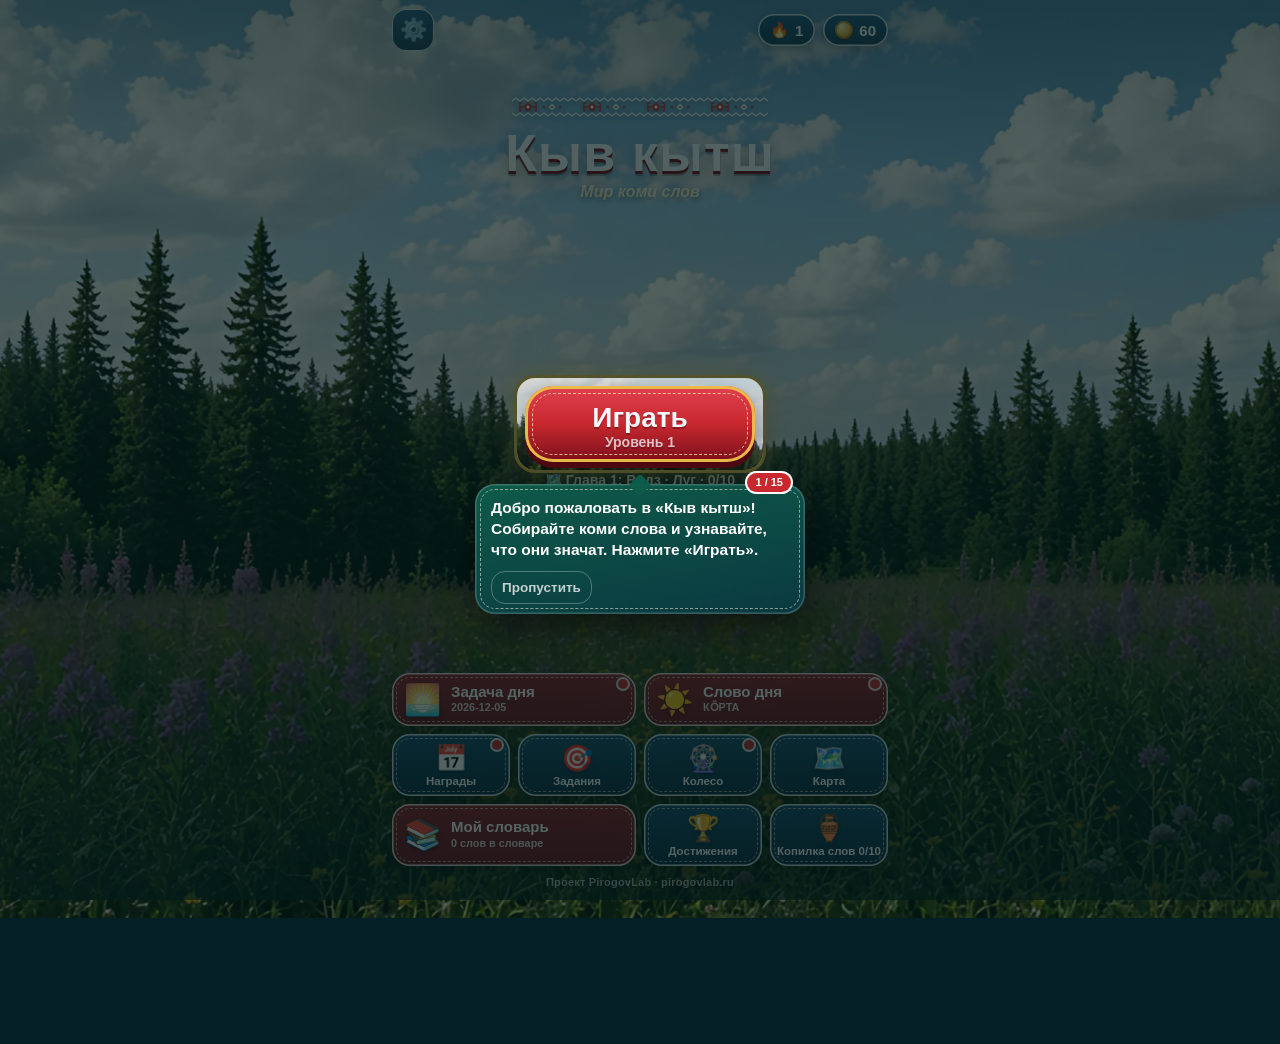
<file: index.html>
<!DOCTYPE html>
<html lang="ru">
<head>
<meta charset="utf-8">
<meta name="author" content="Михаил Пирогов, PirogovLab">
<meta name="viewport" content="width=device-width,initial-scale=1,maximum-scale=1,user-scalable=no,viewport-fit=cover">
<meta name="theme-color" content="#0a2c48">
<meta name="description" content="Кыв кытш — словесная головоломка на коми языке">
<title>Кыв кытш — коми слова</title>
<link rel="icon" href="img/icon.png">
<link rel="stylesheet" href="css/style.css?v=20261019d">
</head>
<body>
<div id="bg"></div><div id="bgShade"></div>
<div id="app">
  <!-- HOME -->
  <section id="scrHome" class="screen">
    <div class="topbar">
      <button class="iconbtn" id="hSettings" aria-label="settings">⚙️</button>
      <button class="iconbtn" id="hMusic" aria-label="music">🎵</button>
      <div class="pill streak" id="hStreak">🔥 <b>0</b></div>
      <div class="pill coins" id="hCoins"><i class="coin"></i><b>0</b></div>
    </div>
    <div class="logo">
      <div class="logo-orn"></div>
      <h1 id="tTitle">Кыв кытш</h1>
      <div class="logo-sub" id="tSub">Мир коми слов</div>
    </div>
    <div class="homeMain">
      <button class="playbtn" id="hPlay"><span id="hPlayTxt">Играть</span><small id="hPlayLvl">Уровень 1</small></button>
      <div class="chapterline" id="hChapter"></div>
    </div>
    <div class="tiles" id="hTiles"></div>
    <a class="brand" id="hBrand" href="https://pirogovlab.ru" target="_blank" rel="noopener">Проект PirogovLab · pirogovlab.ru</a>
  </section>
  <!-- MAP -->
  <section id="scrMap" class="screen">
    <div class="topbar">
      <button class="iconbtn" id="mBack">‹</button>
      <div class="ttl" id="mTitle">Карта</div>
      <div class="pill coins"><i class="coin"></i><b class="coinsVal">0</b></div>
    </div>
    <div class="maplist" id="mList"></div>
  </section>
  <!-- GAME -->
  <section id="scrGame" class="screen">
    <div class="topbar">
      <button class="iconbtn" id="gBack">‹</button>
      <div class="ttl"><span id="gTitle">Уровень 1</span><small id="gSub"></small></div>
      <div class="pill coins" id="gCoins"><i class="coin"></i><b class="coinsVal">0</b></div>
    </div>
    <div class="prog"><i id="gProg"></i></div>
    <div id="gridWrap"><div id="grid"></div></div>
    <div id="preview"><span id="word"></span></div>
    <div id="bottom">
      <div class="side l">
        <button class="gbtn" id="bShuffle" aria-label="shuffle">⟳</button>
        <button class="gbtn" id="bJar" aria-label="bonus">🏺<span class="badge" id="jarBadge">0</span><svg class="ring" viewBox="0 0 36 36"><circle cx="18" cy="18" r="16" id="jarRing"/></svg></button>
      </div>
      <div id="wheel"><div class="wheelOrn" aria-hidden="true"><div class="ornB"><svg class="ornP" viewBox="-10 -10 20 20" focusable="false"><g fill="currentColor"><path d="M0 -8 L8 0 L0 8 L-8 0 Z M0 -5 L-5 0 L0 5 L5 0 Z" fill-rule="evenodd"/><path d="M0 -2.4 L2.4 0 L0 2.4 L-2.4 0 Z"/><path d="M-8 0 h-1.6 v-3 h1 M8 0 h1.6 v-3 h-1 M-8 0 h-1.6 v3 h1 M8 0 h1.6 v3 h-1 M0 -8 v-1.6 h-3 v1 M0 -8 v-1.6 h3 v1 M0 8 v1.6 h-3 v-1 M0 8 v1.6 h3 v-1" stroke="currentColor" stroke-width=".7" fill="none"/></g></svg></div></div><svg id="lines"></svg></div>
      <div class="side r">
        <button class="gbtn" id="bHint" aria-label="hint">💡<small><i class="coin"></i><span id="hintCost">25</span></small><span class="badge free" id="freeBadge" hidden>0</span></button>
        <button class="gbtn" id="bWord" aria-label="word">🎯<small><i class="coin"></i>60</small></button>
        <button class="gbtn ad" id="bAd" aria-label="Подсказка за рекламу" title="Подсказка за рекламу" hidden>🎬<small>+💡</small></button>
      </div>
    </div>
  </section>
</div>
<div id="modal" class="modal" hidden><div class="sheet" id="sheet"></div></div>
<div id="cardModal" class="modal" hidden><div class="sheet wcard" id="cardSheet"></div></div>
<div id="toast"></div>
<div id="combo"></div>
<div id="fly"></div>
<canvas id="fx"></canvas>
<script>window.BUILD_V='20261019d';</script>
<script src="js/platform.js?v=20261019d"></script>
<script src="js/ads-config.js?v=20261019d"></script>
<script src="js/adapters/web.js?v=20261019d"></script>
<script src="js/sound.js?v=20261019d"></script>
<script src="js/tracks.js?v=20261019d"></script>
<script src="js/music.js?v=20261019d"></script>
<script src="js/i18n.js?v=20261019d"></script>
<script src="js/art.js?v=20261019d"></script>
<script src="js/bgimages.js?v=20261019d"></script>
<script src="data/levels.js?v=20261019d"></script>
<script src="js/app.js?v=20261019d"></script>
</body>
</html>
</file>
<file: css/style.css>
:root{--red:#c8282e;--red2:#821418;--gold:#f2c14e;--gold2:#d9921c;--ink:#10302a;--paper:#fffaf0;--glass:rgba(8,38,34,.55);--glass2:rgba(255,255,255,.12);--line:rgba(255,255,255,.18);--txt:#fff;--ok:#43c46b}
*{box-sizing:border-box;-webkit-tap-highlight-color:transparent;user-select:none;-webkit-user-select:none}
html,body{margin:0;height:100%;overflow:hidden;font-family:"Nunito","Segoe UI",Roboto,"Noto Sans",Arial,sans-serif;color:var(--txt);background:#0f2e2a;touch-action:none}
button{font-family:inherit;color:inherit;cursor:pointer;border:none;background:none}
#bg{position:fixed;inset:0;background-size:cover;background-position:center;transition:opacity .6s;transform:scale(1.04)}
body.photoBg #bgShade{background:linear-gradient(180deg,rgba(4,28,26,.22) 0,rgba(4,28,26,0) 20%,rgba(4,28,26,.05) 50%,rgba(4,28,26,.45) 66%,rgba(4,28,26,.72) 100%)}
#bgShade{position:fixed;inset:0;pointer-events:none;background:linear-gradient(180deg,rgba(4,28,26,.14) 0,rgba(4,28,26,0) 22%,rgba(4,28,26,0) 40%,rgba(4,28,26,.30) 64%,rgba(4,28,26,.58) 100%)}
#app{position:relative;height:100%;max-width:520px;margin:0 auto}
.screen{position:absolute;inset:0;display:flex;flex-direction:column;padding:calc(env(safe-area-inset-top) + 8px) 12px calc(env(safe-area-inset-bottom) + 10px);opacity:0;pointer-events:none;transform:translateY(12px);transition:opacity .35s,transform .35s}
.screen.on{opacity:1;pointer-events:auto;transform:none}
.topbar{display:flex;align-items:center;gap:8px;min-height:44px}
.topbar .ttl{flex:1;text-align:center;font-weight:800;font-size:17px;text-shadow:0 2px 6px rgba(0,0,0,.4);line-height:1.1}
.topbar .ttl small{display:block;font-weight:600;font-size:12px;opacity:.85}
.iconbtn{width:42px;height:42px;border-radius:14px;background:var(--glass);backdrop-filter:blur(8px);-webkit-backdrop-filter:blur(8px);font-size:22px;display:flex;align-items:center;justify-content:center;box-shadow:inset 0 0 0 1px var(--line)}
.pill{background:var(--glass);backdrop-filter:blur(8px);-webkit-backdrop-filter:blur(8px);border-radius:22px;padding:7px 12px;font-weight:800;display:flex;align-items:center;gap:6px;box-shadow:inset 0 0 0 1px var(--line);font-size:15px}
.pill.coins{margin-left:auto}
#scrHome .pill.streak{margin-left:auto}
#scrHome .pill.coins{margin-left:0}
.coin{display:inline-block;width:18px;height:18px;border-radius:50%;background:radial-gradient(circle at 35% 30%,#fff7c4,var(--gold) 45%,var(--gold2) 80%);box-shadow:inset 0 0 0 2px rgba(150,90,0,.55),0 1px 2px rgba(0,0,0,.3);flex:none}
.coin.lg{width:28px;height:28px}
/* HOME */
.logo{text-align:center;margin-top:5vh;position:relative}
.logo h1{margin:0;font-size:52px;font-weight:900;letter-spacing:1px;color:#fff;text-shadow:0 3px 0 var(--red2),0 6px 18px rgba(0,0,0,.45);animation:float 4s ease-in-out infinite}
.logo-sub{font-weight:700;opacity:.95;text-shadow:0 2px 6px rgba(0,0,0,.5)}
.logo-orn{height:18px;margin:0 auto 6px;width:220px;background-repeat:repeat-x;background-size:18px 18px;opacity:.95;filter:drop-shadow(0 2px 2px rgba(0,0,0,.3))}
@keyframes float{50%{transform:translateY(-6px)}}
.homeMain{flex:1;display:flex;flex-direction:column;align-items:center;justify-content:center;gap:10px}
.playbtn{min-width:230px;padding:16px 28px 12px;border-radius:28px;background:linear-gradient(180deg,#ffe07a,var(--gold) 45%,var(--gold2));color:#3b2300;font-weight:900;font-size:28px;box-shadow:0 6px 0 #b86d0c,0 12px 28px rgba(0,0,0,.35);display:flex;flex-direction:column;align-items:center;transition:transform .1s;animation:pulse 2.4s ease-in-out infinite}
.playbtn small{font-size:14px;font-weight:800;opacity:.75}
.playbtn:active{transform:translateY(4px);box-shadow:0 2px 0 #b86d0c}
@keyframes pulse{50%{box-shadow:0 6px 0 #b86d0c,0 12px 40px rgba(248,201,79,.55)}}
.chapterline{font-weight:700;text-shadow:0 2px 6px rgba(0,0,0,.5);font-size:14px;opacity:.95;cursor:pointer}
.tiles{display:grid;grid-template-columns:repeat(4,1fr);gap:8px;padding-bottom:4px}
.tile{position:relative;background:var(--glass);backdrop-filter:blur(10px);-webkit-backdrop-filter:blur(10px);border-radius:18px;padding:10px 4px 8px;display:flex;flex-direction:column;align-items:center;gap:3px;box-shadow:inset 0 0 0 1px var(--line);font-size:11.5px;font-weight:700;line-height:1.1;text-align:center;transition:transform .12s}
.tile:active{transform:scale(.95)}
.tile .ic{font-size:26px;filter:drop-shadow(0 2px 3px rgba(0,0,0,.35))}
.tile.wide{grid-column:span 2;flex-direction:row;justify-content:flex-start;gap:10px;padding:10px 12px;text-align:left;font-size:13px}
.tile.wide .ic{font-size:30px}
.tile.wide b{display:block;font-size:15px}
.tile.wide small{opacity:.8;font-weight:600}
.dot{position:absolute;top:6px;right:8px;width:10px;height:10px;border-radius:50%;background:var(--red);box-shadow:0 0 0 2px rgba(255,255,255,.8);animation:blink 1.6s infinite}
@keyframes blink{50%{transform:scale(1.3)}}
/* MAP */
.maplist{flex:1;overflow-y:auto;padding:8px 2px 20px;display:flex;flex-direction:column;gap:12px;-webkit-overflow-scrolling:touch;touch-action:pan-y}
.chap{position:relative;height:118px;border-radius:22px;overflow:hidden;background-size:cover;background-position:center 60%;box-shadow:0 8px 20px rgba(0,0,0,.3),inset 0 0 0 2px rgba(255,255,255,.25);flex:none;text-align:left}
.chap .in{position:absolute;inset:0;padding:12px 14px;background:linear-gradient(90deg,rgba(4,28,26,.7),rgba(4,28,26,.05));display:flex;flex-direction:column;justify-content:flex-end}
.chap b{font-size:22px;font-weight:900;text-shadow:0 2px 6px rgba(0,0,0,.5)}
.chap small{font-weight:700;opacity:.9}
.chap .bar{height:6px;border-radius:3px;background:rgba(255,255,255,.25);margin-top:6px;overflow:hidden;width:60%}
.chap .bar i{display:block;height:100%;background:linear-gradient(90deg,var(--gold),#ff8a5c)}
.chap.locked{filter:grayscale(.85) brightness(.7)}
.chap.locked:after{content:"🔒";position:absolute;right:58px;bottom:14px;font-size:24px}
.chap .num{position:absolute;right:14px;bottom:12px;font-weight:900;font-size:34px;opacity:.35}
.chap.cur{box-shadow:0 0 0 3px var(--gold),0 8px 24px rgba(248,201,79,.4)}
.lvlgrid{display:grid;grid-template-columns:repeat(4,1fr);gap:10px;margin:12px 0}
.lvl{aspect-ratio:1;border-radius:50%;background:rgba(255,255,255,.14);display:flex;align-items:center;justify-content:center;font-weight:900;font-size:18px;box-shadow:inset 0 0 0 2px rgba(255,255,255,.25)}
.lvl.done{background:linear-gradient(180deg,#7be495,#2fa356);box-shadow:0 3px 0 #1d7a3c}
.lvl.cur{background:linear-gradient(180deg,#ffe07a,var(--gold2));color:#3b2300;box-shadow:0 3px 0 #b86d0c;animation:blink 1.6s infinite}
.lvl.lock{opacity:.45}
/* GAME */
.prog{height:6px;background:rgba(255,255,255,.2);border-radius:3px;margin:6px 4px 0;overflow:hidden}
.prog i{display:block;height:100%;width:0;background:linear-gradient(90deg,var(--gold),#ff7a59);transition:width .45s cubic-bezier(.2,.9,.3,1.2)}
#gridWrap{flex:1 1 auto;display:flex;align-items:center;justify-content:center;min-height:0;padding:10px 0}
#grid{display:grid;gap:4px;filter:drop-shadow(0 6px 12px rgba(0,0,0,.25))}
.cell{border-radius:22%;display:flex;align-items:center;justify-content:center;font-weight:900;text-transform:uppercase;color:var(--ink);position:relative}
.cell.on{background:rgba(6,34,30,.22);box-shadow:inset 0 0 0 1.5px rgba(255,255,255,.6),0 2px 6px rgba(0,0,0,.12);backdrop-filter:blur(5px);-webkit-backdrop-filter:blur(5px)}
.cell.found{background:linear-gradient(180deg,#fffdf6,#ffeec9);box-shadow:0 3px 0 #d9b77a;animation:pop .4s cubic-bezier(.2,.9,.3,1.4)}
.cell.hint{background:linear-gradient(180deg,#fff3c4,#ffd97a);box-shadow:0 3px 0 #c99a3a}
.cell.flash{animation:flash .6s}
@keyframes pop{0%{transform:scale(.3)}100%{transform:scale(1)}}
@keyframes flash{40%{transform:scale(1.15);filter:brightness(1.2) drop-shadow(0 0 8px #ffe066)}}
#preview{height:48px;display:flex;align-items:center;justify-content:center}
#preview span{background:var(--paper);color:var(--ink);font-weight:900;font-size:26px;padding:4px 16px;border-radius:14px;text-transform:uppercase;letter-spacing:3px;box-shadow:0 4px 0 #d9b77a,0 6px 14px rgba(0,0,0,.25);transition:background .2s}
#preview span:empty{display:none}
#preview .bad{animation:shake .35s;background:#ffc2c2}
#preview .dup{background:#cfe3ff}
#preview .good{background:#c9f5d4}
@keyframes shake{25%{transform:translateX(-9px)}75%{transform:translateX(9px)}}
#bottom{position:relative;display:flex;align-items:center;justify-content:center;padding-bottom:8px}
#wheel{position:relative;border-radius:50%;background:radial-gradient(circle at 50% 35%,rgba(255,255,255,.97) 0,rgba(255,251,242,.94) 55%,rgba(246,236,218,.92) 100%);-webkit-backdrop-filter:blur(6px);backdrop-filter:blur(6px);box-shadow:0 10px 30px rgba(0,0,0,.35),inset 0 0 0 3px rgba(28,154,108,.85),inset 0 2px 14px rgba(255,255,255,.9),inset 0 -6px 18px rgba(150,110,60,.12)}
.wheelOrn{position:absolute;inset:12%;pointer-events:none;color:#0f7a55;opacity:.24;animation:ornSpin 80s linear infinite;will-change:transform}
.wheelOrn .ornB{width:100%;height:100%;animation:ornBreath 9s ease-in-out infinite}
#wheel .wheelOrn svg{position:static;display:block;width:100%;height:100%;overflow:visible;opacity:.5}
.wheelOrn .ornP.pulse{animation:ornPulse 1.1s ease-out}
@keyframes ornSpin{to{transform:rotate(360deg)}}
@keyframes ornBreath{0%,100%{transform:scale(.96);opacity:.8}50%{transform:scale(1.02);opacity:1}}
@keyframes ornPulse{0%{transform:scale(1);opacity:.5}30%{transform:scale(1.05);opacity:1}100%{transform:scale(1);opacity:.5}}
body.hiddenTab .wheelOrn,body.hiddenTab .wheelOrn .ornB{animation-play-state:paused}
@media (prefers-reduced-motion:reduce){.wheelOrn,.wheelOrn .ornB,.wheelOrn .ornP.pulse{animation:none}}
#wheel svg{position:absolute;inset:0;pointer-events:none;overflow:visible}
.let{position:absolute;width:24%;height:24%;margin:-12% 0 0 -12%;border-radius:50%;display:flex;align-items:center;justify-content:center;font-weight:900;color:var(--ink);text-transform:uppercase;transition:transform .15s,background .15s,color .15s}
.let.sel{background:radial-gradient(circle at 40% 35%,#ff6b74,var(--red) 60%,var(--red2));color:#fff;transform:scale(1.12);box-shadow:0 4px 10px rgba(158,31,43,.45)}
.let.in{animation:letin .45s cubic-bezier(.2,.9,.3,1.4) both}
@keyframes letin{from{transform:scale(0) rotate(-90deg);opacity:0}}
.side{position:absolute;bottom:14px;display:flex;flex-direction:column;gap:12px}
.side.l{left:0}.side.r{right:0}
.gbtn{position:relative;width:54px;height:54px;border-radius:18px;background:var(--glass);backdrop-filter:blur(8px);-webkit-backdrop-filter:blur(8px);font-size:24px;display:flex;flex-direction:column;align-items:center;justify-content:center;box-shadow:inset 0 0 0 1px var(--line),0 4px 12px rgba(0,0,0,.25);transition:transform .1s}
.gbtn:active{transform:scale(.9)}
.gbtn small{font-size:10px;display:flex;align-items:center;gap:2px;font-weight:800}
.gbtn small .coin{width:10px;height:10px}
.gbtn.ad{background:linear-gradient(180deg,#7ad0ff,#2f86d6)}
.badge{position:absolute;top:-5px;right:-5px;background:var(--red);font-size:11px;border-radius:10px;padding:1px 6px;font-weight:900;box-shadow:0 0 0 2px #fff}
.badge.free{background:var(--ok)}
.ring{position:absolute;inset:-3px;width:60px;height:60px;transform:rotate(-90deg);pointer-events:none}
.ring circle{fill:none;stroke:var(--gold);stroke-width:2.5;stroke-dasharray:100.5;stroke-dashoffset:100.5;transition:stroke-dashoffset .4s;stroke-linecap:round}
/* overlays */
.modal{position:fixed;inset:0;z-index:20;background:rgba(8,6,28,.6);backdrop-filter:blur(4px);-webkit-backdrop-filter:blur(4px);display:flex;align-items:flex-end;justify-content:center;animation:fade .25s}
.modal[hidden]{display:none}
@keyframes fade{from{opacity:0}}
.sheet{position:relative;width:100%;max-width:520px;max-height:88%;overflow-y:auto;background:linear-gradient(170deg,rgba(14,92,74,.97),rgba(10,58,66,.97));border-radius:26px 26px 0 0;padding:18px 16px calc(env(safe-area-inset-bottom) + 16px);box-shadow:0 -10px 40px rgba(0,0,0,.5);animation:up .35s cubic-bezier(.2,.9,.3,1.1);touch-action:pan-y;-webkit-overflow-scrolling:touch}
.sheet:before{content:"";position:absolute;left:0;right:0;top:0;height:10px;background-repeat:repeat-x;background-size:10px 10px;opacity:.8;border-radius:26px 26px 0 0;background-image:var(--orn)}
.modal.center{align-items:center;padding:14px}
.modal.center .sheet{border-radius:26px;text-align:center}
@keyframes up{from{transform:translateY(60px);opacity:0}}
.sheet h2{margin:6px 0 4px;font-size:24px;font-weight:900;color:var(--gold);text-align:center}
.sheet .sub{text-align:center;opacity:.85;font-size:13.5px;margin-bottom:10px}
.sheet .x{position:absolute;right:10px;top:12px;width:36px;height:36px;border-radius:12px;background:rgba(255,255,255,.12);font-size:20px}
.big{background:linear-gradient(180deg,#ffe07a,var(--gold) 45%,var(--gold2));color:#3b2300;font-weight:900;font-size:18px;padding:12px 26px;border-radius:24px;box-shadow:0 4px 0 #b86d0c;margin:8px 4px;min-width:150px}
.big:disabled{filter:grayscale(1);opacity:.6}
.big.green{background:linear-gradient(180deg,#8ff0a8,#2fa356);color:#05351a;box-shadow:0 4px 0 #1d7a3c}
.ghost{color:#fff;border:1px solid rgba(255,255,255,.4);font-size:14px;padding:8px 16px;border-radius:18px;margin:4px}
.list{list-style:none;padding:0;margin:8px 0;text-align:left}
.list li{padding:9px 6px;border-bottom:1px solid rgba(255,255,255,.1);font-size:14.5px;display:flex;align-items:center;gap:8px;cursor:pointer}
.list li b{text-transform:uppercase;color:#fff3c4;letter-spacing:.5px}
.list li .gl{opacity:.9;flex:1}
.en{opacity:.6;font-style:italic}
/* daily calendar */
.cal{display:grid;grid-template-columns:repeat(4,1fr);gap:8px;margin:10px 0}
.cal .d{border-radius:16px;padding:10px 4px;background:rgba(255,255,255,.1);text-align:center;font-weight:800;font-size:12px;display:flex;flex-direction:column;align-items:center;gap:4px;box-shadow:inset 0 0 0 1px var(--line)}
.cal .d.got{background:linear-gradient(180deg,#7be495,#2fa356)}
.cal .d.today{background:linear-gradient(180deg,#ffe07a,var(--gold2));color:#3b2300;animation:blink 1.6s infinite}
.cal .d.chest{grid-column:span 2}
.cal .d .ic{font-size:24px}
/* quests / achievements */
.q{display:flex;align-items:center;gap:10px;background:rgba(255,255,255,.08);border-radius:16px;padding:10px 12px;margin:8px 0;text-align:left}
.q .ic{font-size:26px}
.q .t{flex:1;font-weight:700;font-size:14px}
.q .pb{height:6px;border-radius:3px;background:rgba(255,255,255,.2);margin-top:5px;overflow:hidden}
.q .pb i{display:block;height:100%;background:linear-gradient(90deg,var(--gold),#ff8a5c)}
.q .r{font-weight:800;font-size:13px;display:flex;align-items:center;gap:3px}
.q button{padding:8px 12px;border-radius:14px;font-weight:900;background:linear-gradient(180deg,#8ff0a8,#2fa356);color:#05351a;font-size:13px}
.q.done{opacity:.55}
.ach{display:grid;grid-template-columns:repeat(3,1fr);gap:8px}
.ach .a{background:rgba(255,255,255,.08);border-radius:16px;padding:10px 4px;text-align:center;font-size:11.5px;font-weight:700}
.ach .a .ic{font-size:30px;display:block;filter:grayscale(1);opacity:.4}
.ach .a.got .ic{filter:none;opacity:1;animation:pop .5s}
.ach .a.got{background:linear-gradient(180deg,rgba(248,201,79,.35),rgba(248,201,79,.1))}
/* spin */
.spinwrap{position:relative;width:284px;height:284px;margin:16px auto 12px}
.spinGlow{position:absolute;inset:-14px;border-radius:50%;background:radial-gradient(circle,rgba(248,201,79,.35),rgba(248,201,79,0) 70%);pointer-events:none}
.spinDisk{position:absolute;inset:0;width:100%;height:100%;will-change:transform;backface-visibility:hidden;filter:drop-shadow(0 10px 18px rgba(0,0,0,.45))}
.spinDisk .bulb{fill:#fff3b0}
.spinDisk .bulb.b1{animation:bulb 1.2s steps(1) infinite}.spinDisk .bulb.b2{animation:bulb 1.2s steps(1) infinite .6s}
body.spinning .spinDisk .bulb.b1,body.spinning .spinDisk .bulb.b2{animation-duration:.3s}
@keyframes bulb{0%{fill:#fff3b0}50%{fill:#b8862a}}
#spinWin.win{animation:winsec 1s ease-in-out 3}
@keyframes winsec{0%,100%{opacity:0}50%{opacity:.45}}
.spinwrap .ptr{position:absolute;left:50%;top:-18px;width:34px;height:44px;margin-left:-17px;transform-origin:50% 30%;filter:drop-shadow(0 3px 3px rgba(0,0,0,.45));z-index:2}
.spinwrap .ptr.tick{animation:tick .14s ease-out}
@keyframes tick{0%{transform:rotate(0)}35%{transform:rotate(-16deg)}100%{transform:rotate(0)}}
.spinPrize{position:absolute;left:50%;top:50%;transform:translate(-50%,-50%);min-width:130px;padding:12px 18px;border-radius:22px;text-align:center;background:rgba(8,48,42,.88);-webkit-backdrop-filter:blur(8px);backdrop-filter:blur(8px);box-shadow:0 0 0 3px #f8c94f,0 12px 30px rgba(0,0,0,.5);animation:prizepop .5s cubic-bezier(.2,.9,.3,1.4);z-index:3}
@keyframes prizepop{0%{transform:translate(-50%,-50%) scale(.3);opacity:0}100%{transform:translate(-50%,-50%) scale(1);opacity:1}}
.spinPrize .pi{font-size:34px;line-height:1}.spinPrize .pi .coin.lg{width:40px;height:40px}
.spinPrize b{display:block;font-size:36px;font-weight:900;color:#ffe07a;text-shadow:0 2px 6px rgba(0,0,0,.5)}
.spinPrize small{font-weight:800;opacity:.9}
/* card */
.wcard h2{text-transform:none;text-align:left;font-size:30px;margin:0}
.wcard .meta{font-size:12px;opacity:.75;margin-bottom:6px}
.sense{margin:8px 0 3px;font-size:15px;line-height:1.35}
.sense .lab{font-style:italic;opacity:.7;font-size:13px}
.sense .num{color:var(--gold);font-weight:800;margin-right:4px}
.ex{margin:3px 0 4px 12px;font-size:13px;line-height:1.3;border-left:2px solid rgba(248,201,79,.45);padding-left:8px}
.ex i{display:block;color:#fff3c4}
.ex span{display:block;opacity:.85}
.ex small{opacity:.55}
.xtra{font-size:13px;margin-top:8px}
.xtra b{color:var(--gold);font-weight:700}
.csrc{font-size:11px;opacity:.55;margin-top:12px}
.homn{font-size:12px;color:#ffb3b3;margin-top:10px;font-weight:800}
.wotdbig{font-size:44px;font-weight:900;color:#fff;text-shadow:0 3px 0 var(--red2);margin:4px 0}
/* collection */
.coll input{width:100%;padding:10px 14px;border-radius:14px;border:none;font-size:16px;background:rgba(255,255,255,.15);color:#fff;outline:none;user-select:text;-webkit-user-select:text}
.coll input::placeholder{color:rgba(255,255,255,.6)}
.letters{display:flex;flex-wrap:wrap;gap:4px;margin:8px 0}
.letters button{min-width:28px;padding:4px 6px;border-radius:9px;background:rgba(255,255,255,.12);font-weight:800;text-transform:uppercase;font-size:13px}
.letters button.on{background:var(--gold);color:#3b2300}
.stat{display:flex;justify-content:center;gap:16px;margin:6px 0 4px;font-weight:800}
.stat div{text-align:center}.stat small{display:block;font-weight:600;opacity:.75;font-size:11px}
/* settings */
.row{display:flex;align-items:center;justify-content:space-between;padding:12px 4px;border-bottom:1px solid rgba(255,255,255,.1);font-weight:700}
.sw{width:52px;height:30px;border-radius:15px;background:rgba(255,255,255,.25);position:relative;transition:background .2s}
.sw:after{content:"";position:absolute;top:3px;left:3px;width:24px;height:24px;border-radius:50%;background:#fff;transition:left .2s}
.sw.on{background:var(--ok)}.sw.on:after{left:25px}
.seg{display:flex;background:rgba(255,255,255,.15);border-radius:14px;padding:3px}
.seg button{padding:6px 12px;border-radius:11px;font-weight:800}
.seg button.on{background:var(--gold);color:#3b2300}
.about{font-size:12px;opacity:.75;margin-top:12px;line-height:1.4}
/* toast, combo, fx */
#toast{position:fixed;left:50%;top:calc(env(safe-area-inset-top) + 62px);transform:translate(-50%,-14px) scale(.96);background:rgba(4,26,24,.26);-webkit-backdrop-filter:blur(9px) saturate(1.5);backdrop-filter:blur(9px) saturate(1.5);border:1px solid rgba(255,255,255,.28);padding:5px 12px 6px;border-radius:14px;max-width:76%;text-align:center;opacity:0;transition:opacity .25s,transform .25s;pointer-events:none;z-index:15;box-shadow:0 4px 14px rgba(0,0,0,.18);text-shadow:0 1px 2px rgba(0,0,0,.85),0 0 8px rgba(0,0,0,.45)}
#toast.show{opacity:1;transform:translate(-50%,0) scale(1)}
#toast b{font-size:17px;text-transform:uppercase;color:#ffe07a;letter-spacing:1px}
#toast div{font-size:13px;line-height:1.3;margin-top:1px;color:#fff;display:-webkit-box;-webkit-line-clamp:2;-webkit-box-orient:vertical;overflow:hidden}
#toast .en{color:#e6e6ff}
#toast .more{display:inline-block;font-size:11px;font-weight:800;color:#3b2300;text-shadow:none;background:rgba(255,224,122,.88);border-radius:10px;padding:2px 9px;margin-top:4px;pointer-events:auto;cursor:pointer;-webkit-line-clamp:unset}
#combo{position:fixed;left:50%;top:40%;transform:translate(-50%,-50%) scale(0);font-weight:900;font-size:40px;color:var(--gold);text-shadow:0 3px 0 var(--red2),0 0 20px rgba(248,201,79,.6);pointer-events:none;z-index:16}
#combo.show{animation:comboA 1s ease-out}
@keyframes comboA{0%{transform:translate(-50%,-50%) scale(0) rotate(-10deg);opacity:1}30%{transform:translate(-50%,-50%) scale(1.2) rotate(3deg)}100%{transform:translate(-50%,-90%) scale(1);opacity:0}}
#fly{position:fixed;inset:0;pointer-events:none;z-index:17}
.flyl{position:fixed;display:flex;align-items:center;justify-content:center;font-weight:900;text-transform:uppercase;color:var(--ink);background:var(--paper);border-radius:22%;box-shadow:0 4px 10px rgba(0,0,0,.3)}
.flyc{position:fixed;width:20px;height:20px}
#fx{position:fixed;inset:0;pointer-events:none;z-index:18;width:100%;height:100%}

#cardModal{z-index:22}
#cardModal .sheet{max-height:80%}
#spinSvg{width:100%;height:100%;transition:transform 4s cubic-bezier(.17,.67,.2,1)}


.cardBtns{display:flex;gap:10px;justify-content:center;flex-wrap:wrap;margin-top:8px}
.cardBtns .big{min-width:0;padding-left:20px;padding-right:20px}
.big.blue{background:linear-gradient(180deg,#7cc8ff,#3b8fe0);box-shadow:0 5px 0 #23619e;color:#fff}

.brand{display:block;text-align:center;font-size:11px;font-weight:700;color:rgba(255,255,255,.62);text-decoration:none;padding:6px 0 calc(env(safe-area-inset-bottom) + 2px);letter-spacing:.2px;text-shadow:0 1px 2px rgba(0,0,0,.5)}
.credits p{margin:6px 0}.credits ul{margin:4px 0 6px;padding-left:18px}.credits li{margin:3px 0}.credits a{color:#ffe07a}

#hMusic.off{opacity:.6}
.row input[type=range]{width:46%;accent-color:#f8c94f}
/* ---- tutorial coach marks */
#tut{position:fixed;inset:0;z-index:40;pointer-events:none}
#tut[hidden]{display:none}
#tut .tutB{position:fixed;pointer-events:auto;background:transparent;touch-action:none}
#tut .tutHole{position:fixed;pointer-events:none;box-shadow:0 0 0 200vmax rgba(4,26,24,.68),0 0 0 3px rgba(248,201,79,.95),0 0 22px 6px rgba(248,201,79,.45);transition:left .25s,top .25s,width .25s,height .25s;animation:tutGlow 1.8s ease-in-out infinite}
#tut .tutHole[hidden]{display:none}
#tut.noHole .tutB[data-b="t"]{background:rgba(4,26,24,.68)}
@keyframes tutGlow{50%{box-shadow:0 0 0 200vmax rgba(4,26,24,.68),0 0 0 3px rgba(255,224,122,1),0 0 30px 10px rgba(248,201,79,.6)}}
#tut .tutPath{position:fixed;inset:0;width:100%;height:100%;pointer-events:none;overflow:visible}
#tut .tutPath path{fill:none;stroke:rgba(248,201,79,.85);stroke-width:7;stroke-linecap:round;stroke-linejoin:round;stroke-dasharray:2 14;animation:tutDash 1s linear infinite}
@keyframes tutDash{to{stroke-dashoffset:-16}}
#tut .tutFinger{position:fixed;left:0;top:0;width:0;height:0;pointer-events:none;opacity:0}
#tut .tutFinger[hidden]{display:none}
#tut .tutFinger i{position:absolute;left:-17px;top:-17px;width:34px;height:34px;border-radius:50%;background:rgba(255,255,255,.55);box-shadow:0 0 0 3px rgba(248,201,79,.9);animation:tutTap 1s ease-in-out infinite}
#tut .tutFinger b{position:absolute;left:-14px;top:-4px;font-size:40px;line-height:1;filter:drop-shadow(0 3px 4px rgba(0,0,0,.45))}
@keyframes tutTap{50%{transform:scale(.8)}}
#tut .tutTip{position:fixed;pointer-events:auto;width:min(330px,calc(100vw - 24px));background:linear-gradient(170deg,rgba(14,92,74,.98),rgba(10,58,66,.98));border-radius:20px;padding:14px 16px 10px;box-shadow:0 12px 34px rgba(0,0,0,.5),inset 0 0 0 1.5px rgba(255,255,255,.18);font-size:15.5px;line-height:1.35;font-weight:700;color:#fff;animation:tutIn .3s cubic-bezier(.2,.9,.3,1.2)}
@keyframes tutIn{from{opacity:0;transform:translateY(8px) scale(.97)}}
#tut .tutTip:after{content:"";position:absolute;width:16px;height:16px;background:inherit;transform:rotate(45deg);border-radius:3px}
#tut .tutTip.below:after{top:-7px;left:calc(var(--ax) - 8px);background:rgba(14,92,74,.98)}
#tut .tutTip.above:after{bottom:-7px;left:calc(var(--ax) - 8px);background:rgba(10,58,66,.98)}
#tut .tutTip.right:after{left:-7px;top:calc(var(--ay) - 8px);background:rgba(16,84,70,.98)}
#tut .tutTip.left:after{right:-7px;top:calc(var(--ay) - 8px);background:rgba(18,96,78,.98)}
#tut .tutTip.mid:after{display:none}
#tut .tutBtns{display:flex;justify-content:space-between;align-items:center;margin-top:10px;gap:8px}
#tut .tutSkip{color:rgba(255,255,255,.75);font-size:13.5px;font-weight:700;padding:8px 10px;border-radius:14px;border:1px solid rgba(255,255,255,.28)}
#tut .tutNext{margin-left:auto;background:linear-gradient(180deg,#ffe07a,var(--gold) 45%,var(--gold2));color:#3b2300;font-weight:900;font-size:15px;padding:9px 18px;border-radius:18px;box-shadow:0 3px 0 #b86d0c}
#tut .tutNext[hidden]{display:none}
#tut .tutN{position:absolute;right:14px;top:-11px;background:var(--red);font-size:11px;font-weight:900;padding:2px 8px;border-radius:10px;box-shadow:0 0 0 2px #fff}
@media (prefers-reduced-motion:reduce){#tut .tutHole,#tut .tutPath path,#tut .tutFinger i{animation:none}}
/* ---- ad simulation (plain web test site with ?adsim=1 only) */
.adSim{position:fixed;inset:0;z-index:90;background:rgba(0,0,0,.88);display:flex;align-items:center;justify-content:center}
.adSim>div{position:relative;background:#fff;color:#222;border-radius:18px;padding:28px 34px;text-align:center;font-weight:800}
.adSim small{display:block;font-weight:600;opacity:.7;margin-top:6px}
.adSim button{position:absolute;right:6px;top:4px;font-size:18px;color:#555}
#adSimBanner{position:fixed;left:0;right:0;bottom:0;height:50px;z-index:30;background:repeating-linear-gradient(45deg,#ececec 0 12px,#dcdcdc 12px 24px);color:#555;font:700 13px/50px system-ui,sans-serif;text-align:center}
html.withBanner #app{height:calc(100% - 50px)}
/* ---- phone landscape (low height): two columns so nothing overlaps or falls off-screen */
@media (orientation:landscape) and (max-height:540px){
  #app{max-width:940px}
  #scrHome{display:grid;grid-template-columns:minmax(0,1fr) minmax(0,1.1fr);grid-template-areas:"top top" "logo tiles" "main tiles" "brand tiles";grid-template-rows:auto auto 1fr auto;column-gap:16px}
  #scrHome .topbar{grid-area:top}
  #scrHome .logo{grid-area:logo;margin-top:2px}
  #scrHome .logo h1{font-size:36px}
  #scrHome .logo-orn{margin-bottom:2px}
  #scrHome .homeMain{grid-area:main;gap:6px}
  #scrHome .playbtn{min-width:200px;padding:10px 22px 8px;font-size:23px}
  #scrHome .tiles{grid-area:tiles;align-self:center}
  #scrHome .tile{padding:7px 4px 6px}
  #scrHome .tile .ic{font-size:22px}
  #scrHome .brand{grid-area:brand}
  #scrGame{display:grid;grid-template-columns:minmax(0,1fr) minmax(300px,42%);grid-template-areas:"top top" "prog prog" "grid preview" "grid bottom";grid-template-rows:auto auto 1fr auto;column-gap:10px}
  #scrGame .topbar{grid-area:top}
  #scrGame .prog{grid-area:prog}
  #gridWrap{grid-area:grid;padding:6px 0}
  #preview{grid-area:preview;align-self:end;height:42px}
  #bottom{grid-area:bottom;padding-bottom:2px}
  .side{bottom:4px;gap:8px}
  .gbtn{width:50px;height:50px}
}

/* ===================== Komi folk style (Кыв кытш) =====================
   northern blue · Komi red · snow white (+ gold coins); knitted stitch outlines (dashed), geometric rhomb/antler bands (var(--band)),
   rhomb panel corners (var(--ctl)…), red/white rhomb wheel ring (var(--wheelBg)). All SVG from js/art.js. */
:root{--red:#c8282e;--red2:#7a0f1c;--gold:#e9b949;--gold2:#c98a1c;--green:#14507a;--green2:#0a2c48;--cream:#f4f7fa;--ink:#0a2c48;--paper:#f4f7fa;
  --glass:linear-gradient(180deg,rgba(20,80,122,.86),rgba(10,44,72,.88));--line:rgba(255,255,255,.8);--stitch:rgba(251,241,220,.55)}
html,body{background:#0a2c48}
/* pills / tiles / game buttons: green leather with gold edge and a cream chain stitch */
.pill{background:var(--glass);box-shadow:inset 0 0 0 1.5px var(--line),0 3px 8px rgba(0,0,0,.25)}
.tile,.gbtn{background:var(--glass);box-shadow:inset 0 0 0 1.5px var(--line),0 4px 12px rgba(0,0,0,.28);outline:1.2px dashed var(--stitch);outline-offset:-5px}
.tile .ic{filter:drop-shadow(0 2px 2px rgba(0,0,0,.35))}
.tile.wide{background:linear-gradient(180deg,rgba(150,26,40,.9),rgba(110,14,28,.92))}
.gbtn.ad{background:linear-gradient(180deg,#d23a48,var(--red2));outline-color:rgba(255,230,170,.7)}
.badge{background:var(--red);box-shadow:0 0 0 2px var(--gold)}
.badge.free{background:var(--green)}
/* logo */
.logo h1{color:var(--cream);text-shadow:0 3px 0 var(--red2),0 5px 0 rgba(0,0,0,.25),0 8px 22px rgba(0,0,0,.45)}
.logo-orn{height:20px;width:256px;background-image:var(--band)!important;background-size:64px 20px;background-repeat:repeat-x}
.logo-sub{color:#fff3d0;font-style:italic}
/* main buttons */
.playbtn{background:linear-gradient(180deg,#e04050,var(--red) 50%,var(--red2));color:var(--cream);box-shadow:0 6px 0 #4e0812,0 12px 28px rgba(0,0,0,.4),inset 0 0 0 3px var(--gold);
  outline:1.5px dashed rgba(255,226,160,.8);outline-offset:-8px;text-shadow:0 2px 0 rgba(0,0,0,.25)}
.playbtn:active{box-shadow:0 2px 0 #4e0812,inset 0 0 0 3px var(--gold)}
.big{box-shadow:0 4px 0 #8a5a0c,inset 0 0 0 2px rgba(255,255,255,.35);outline:1.2px dashed rgba(90,50,0,.45);outline-offset:-6px}
.big.green{background:linear-gradient(180deg,#2a78b0,var(--green));color:var(--cream);box-shadow:0 4px 0 #04182a,inset 0 0 0 2px var(--gold);outline-color:rgba(251,241,220,.6)}
.big.blue{background:linear-gradient(180deg,#d23a48,var(--red2));color:var(--cream);box-shadow:0 5px 0 #4e0812,inset 0 0 0 2px var(--gold);outline-color:rgba(255,226,160,.7)}
/* sheets: deep green, gold rim, embroidered band and carnation corners */
.sheet{background:radial-gradient(120% 60% at 50% 0,rgba(60,140,200,.35),transparent 60%),linear-gradient(175deg,#17598a,#0a2c48);box-shadow:0 -10px 40px rgba(0,0,0,.5),inset 0 0 0 2px var(--gold),inset 0 0 0 7px rgba(10,44,72,1),inset 0 0 0 8px rgba(233,185,73,.45)}
.sheet:before{left:46px;right:46px;top:6px;height:20px;background-image:var(--band)!important;background-size:64px 20px;background-position:center;opacity:.95;border-radius:0}
.sheet:after{content:"";position:absolute;left:0;right:0;top:0;height:48px;pointer-events:none;background:var(--ctl) left top/48px 48px no-repeat,var(--ctr) right top/48px 48px no-repeat}
.modal.center .sheet{background-image:radial-gradient(120% 60% at 50% 0,rgba(60,140,200,.35),transparent 60%),linear-gradient(175deg,#17598a,#0a2c48)}
.sheet h2{color:var(--gold);text-shadow:0 2px 0 rgba(0,0,0,.35)}
.sheet .x{background:var(--red);box-shadow:inset 0 0 0 1.5px var(--gold);z-index:2}
/* map chapters */
.chap{box-shadow:0 8px 20px rgba(0,0,0,.3),inset 0 0 0 2px var(--gold)}
.chap .in{background:linear-gradient(90deg,rgba(10,44,72,.82),rgba(10,44,72,.05))}
.chap:before{content:"";position:absolute;left:10px;right:10px;top:6px;height:14px;background:var(--band) center/45px 14px repeat-x;opacity:.8;z-index:1;pointer-events:none}
.chap .bar i{background:linear-gradient(90deg,var(--gold),var(--red))}
.chap.cur{box-shadow:0 0 0 3px var(--gold),0 0 0 6px var(--red),0 8px 24px rgba(233,185,73,.45)}
/* crossword tiles */
.cell.on{background:rgba(251,241,220,.22);box-shadow:inset 0 0 0 1.5px rgba(233,185,73,.9),0 2px 6px rgba(0,0,0,.15)}
.cell.found{background:linear-gradient(180deg,#fffaf0,#f6e3bb);color:var(--ink);box-shadow:0 3px 0 var(--gold2),inset 0 0 0 1.5px rgba(200,40,46,.55);outline:1px dashed rgba(200,40,46,.45);outline-offset:-4px}
.cell.hint{background:linear-gradient(180deg,#ffe9a0,var(--gold));box-shadow:0 3px 0 var(--gold2)}
#preview span{background:var(--cream);color:var(--red2);box-shadow:0 4px 0 var(--gold2),inset 0 0 0 1.5px var(--gold),0 6px 14px rgba(0,0,0,.3)}
#preview .good{background:#d8f2d0}
#preview .dup{background:#f6e3bb}
/* letter wheel: ichigi leather-mosaic ring, cream centre */
#wheel{background:var(--wheelBg) center/100% 100% no-repeat;-webkit-backdrop-filter:none;backdrop-filter:none;box-shadow:0 10px 30px rgba(0,0,0,.4),0 0 0 3px rgba(233,185,73,.8)}
.wheelOrn{color:var(--red);opacity:.2;inset:16%}
.let{color:var(--ink)}
.let.sel{background:radial-gradient(circle at 40% 35%,#e65a66,var(--red) 60%,var(--red2));color:var(--cream);box-shadow:0 4px 10px rgba(122,15,28,.45),0 0 0 2px var(--gold)}
/* tutorial bubble */
.tutTip{background:linear-gradient(170deg,#17598a,#0a2c48);box-shadow:0 12px 34px rgba(0,0,0,.5),inset 0 0 0 1.5px var(--gold);outline:1px dashed var(--stitch);outline-offset:-6px}

/* ===== crossword readability on any photo (v2): dark frosted panel + solid tiles ===== */
#grid{filter:none;padding:10px;border-radius:18px;background:rgba(4,18,32,.42);box-shadow:0 8px 24px rgba(0,0,0,.28),inset 0 0 0 1px rgba(233,185,73,.35);backdrop-filter:blur(10px) saturate(1.1);-webkit-backdrop-filter:blur(10px) saturate(1.1)}
.cell{font-weight:900;line-height:1;font-family:"Nunito","Segoe UI",Roboto,"Noto Sans",Arial,sans-serif}
.cell.on{background:rgba(251,241,220,.92);box-shadow:inset 0 0 0 2px var(--gold),0 2px 0 rgba(122,15,28,.35),0 3px 8px rgba(0,0,0,.28);backdrop-filter:none;-webkit-backdrop-filter:none;outline:none}
.cell.on.found{background:linear-gradient(180deg,#1c6496,var(--green) 55%,var(--green2));color:#fffaf0;text-shadow:0 1px 0 rgba(0,0,0,.45);box-shadow:inset 0 0 0 2px var(--gold),0 2px 0 #04182a,0 3px 8px rgba(0,0,0,.35);outline:none}
.cell.on.hint{background:linear-gradient(180deg,#fff6d8,#f3d68a);color:var(--red2);text-shadow:none;box-shadow:inset 0 0 0 2px var(--red),0 2px 0 var(--gold2),0 3px 8px rgba(0,0,0,.28)}
.cell.on.found.flash{animation:flash .6s}
#preview span{font-size:28px;color:var(--red2);background:#fffaf0;text-shadow:none}
/* web RSYA Floor Ad (js/adapters/web.js): #app shrinks by the ad's measured height so the letter wheel is never covered */
html.withWebBanner #app{height:calc(100% - var(--webBannerH,64px))}
/* ===== readable cards (21.10.2026, as in bashkir-wow): ornament only on the frame edge, text on solid light paper ===== */
.sheet{padding-top:44px}
.sheet:before{top:8px;height:18px;left:44px;right:56px;background-size:58px 18px}
.sheet:after{height:38px;background:var(--ctl) left top/38px 38px no-repeat,var(--ctr) right top/38px 38px no-repeat}
.sheet .x{top:6px;right:8px;width:32px;height:32px}
.cardBody{background:#fffaf0;color:#0a2c48;border-radius:14px;padding:12px 14px 10px;margin:2px 0 10px;box-shadow:inset 0 0 0 1.5px var(--gold),0 3px 10px rgba(0,0,0,.25);text-align:left;overflow-wrap:anywhere;hyphens:auto}
.cardBody h2{color:#14507a!important;text-shadow:none!important;font-size:28px;margin:0 0 2px;text-align:left;text-transform:none}
.cardBody .meta{color:#4a5d72;opacity:1}
.cardBody .sense{color:#0a2c48}
.cardBody .sense .lab{color:#5a6b7c;opacity:1}
.cardBody .sense .num,.cardBody .homn,.cardBody .xtra b{color:#c8282e}
.cardBody .ex{border-left-color:rgba(200,40,46,.45)}
.cardBody .ex i{color:#7a0f1c}
.cardBody .ex span{color:#24384d;opacity:1}
.cardBody .ex small,.cardBody .csrc{color:#5a6b7c;opacity:1}
.cardBody .xtra{color:#0a2c48}
.wotdbig{position:relative;z-index:1}
.chap:before{opacity:.45;height:10px;background-size:32px 10px;top:4px}
.chap .in{background:linear-gradient(90deg,rgba(10,44,72,.9),rgba(10,44,72,.35))}
@media (max-width:380px){.sheet{padding-left:10px;padding-right:10px}.cardBody{padding:10px 11px}.cardBody h2{font-size:24px}}
</file>
